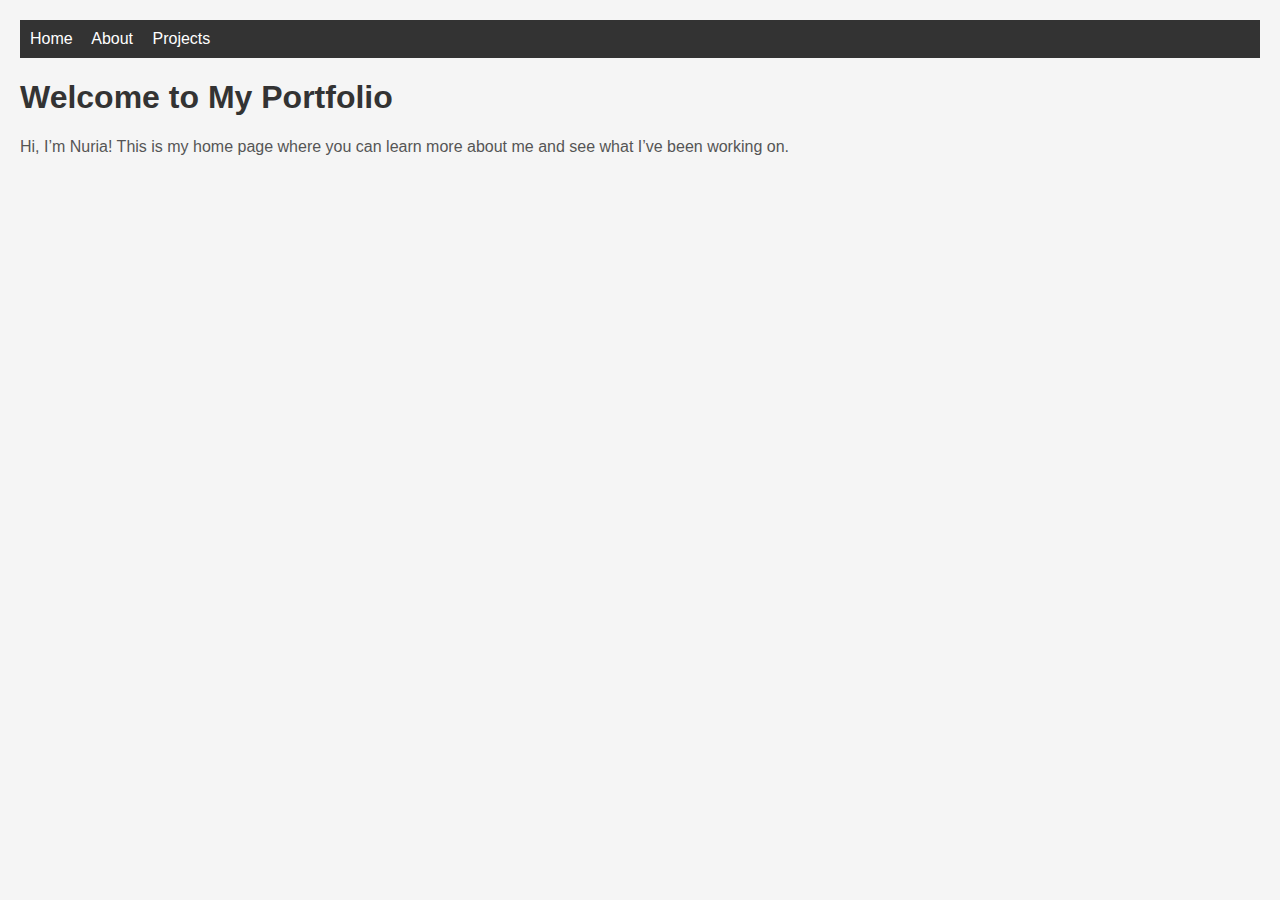
<file: Desktop/my-portfolio/index.html>
<!DOCTYPE html>
<html lang="en">
<head>
  <meta charset="UTF-8" />
  <meta name="viewport" content="width=device-width, initial-scale=1.0" />
  <title>Home - My Portfolio</title>
  <link rel="stylesheet" href="style.css" />
</head>
<body>
  <nav>
    <a href="index.html">Home</a>
    <a href="about.html">About</a>
    <a href="projects.html">Projects</a>
  </nav>

  <h1>Welcome to My Portfolio</h1>
  <p>Hi, I’m Nuria! This is my home page where you can learn more about me and see what I’ve been working on.</p>
  <script src="script.js"></script>
</body>
</html>
</file>
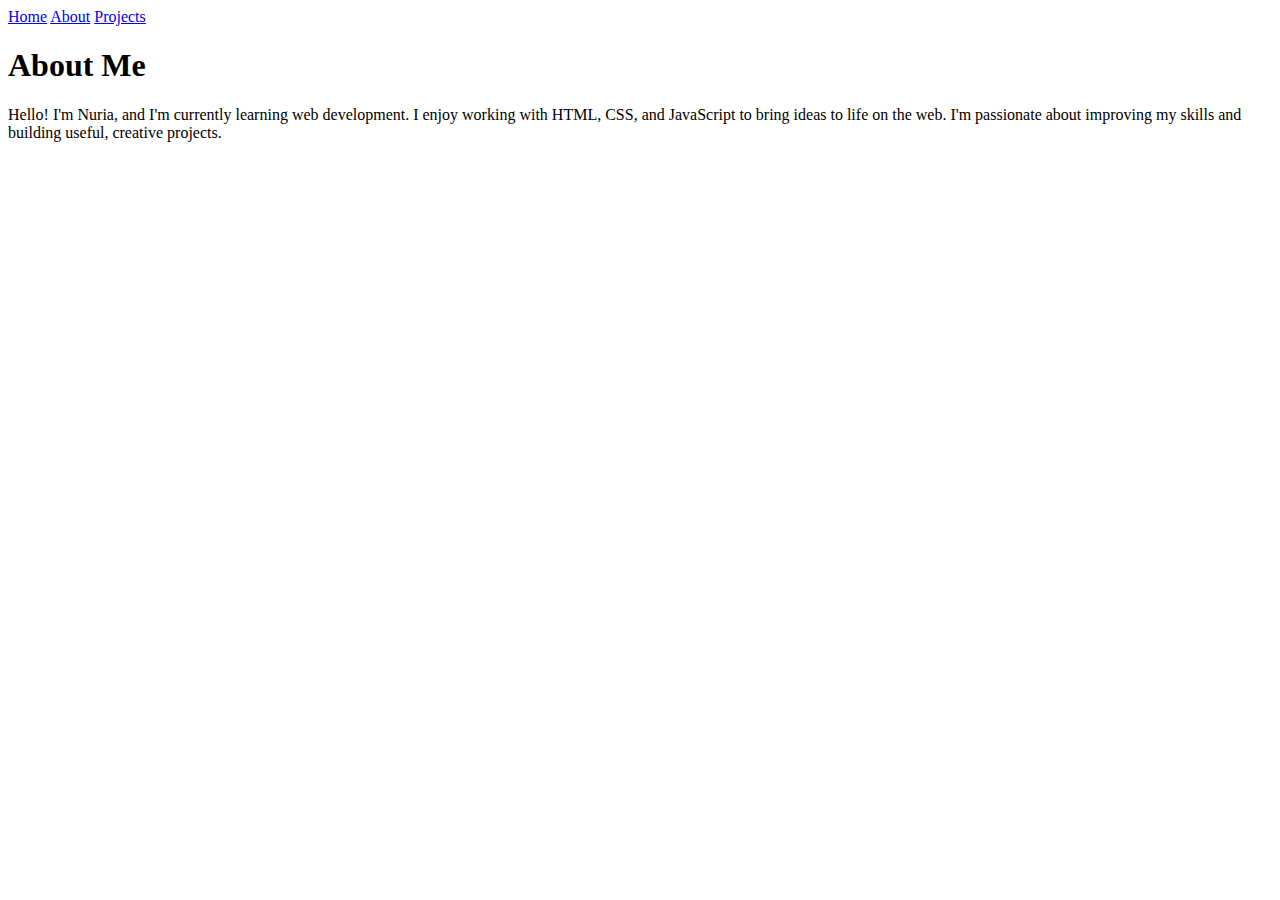
<file: about.html>
<!DOCTYPE html>
<html lang="en">
<head>
  <meta charset="UTF-8" />
  <meta name="viewport" content="width=device-width, initial-scale=1.0" />
  <title>About Me</title>
</head>
<body>
  <nav>
    <a href="index.html">Home</a>
    <a href="about.html">About</a>
    <a href="projects.html">Projects</a>
  </nav>

  <h1>About Me</h1>
  <p>Hello! I'm Nuria, and I'm currently learning web development. I enjoy working with HTML, CSS, and JavaScript to bring ideas to life on the web. I'm passionate about improving my skills and building useful, creative projects.</p>
</body>
</html>
</file>
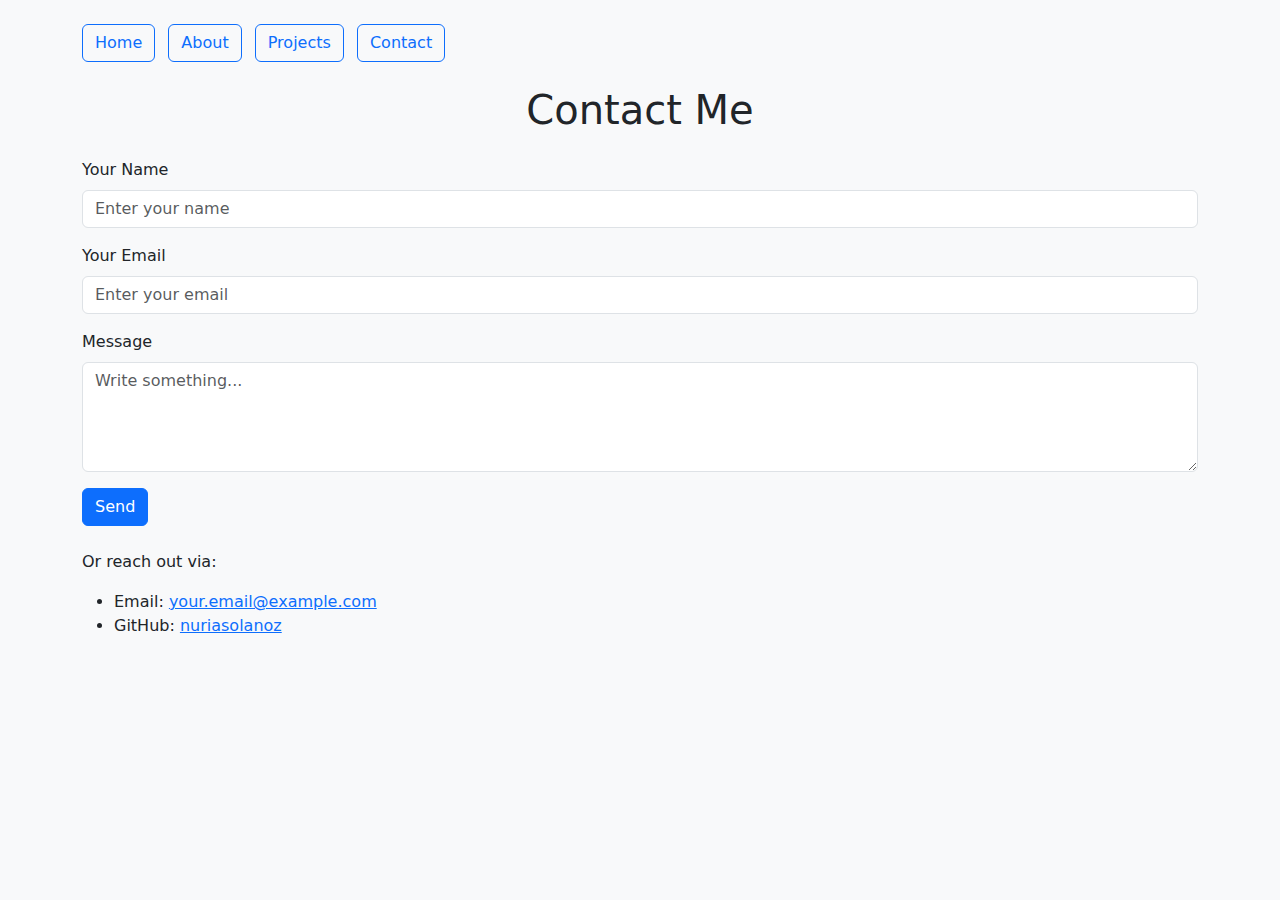
<file: contact.html>
<!DOCTYPE html>
<html lang="en">
<head>
  <meta charset="UTF-8" />
  <meta name="viewport" content="width=device-width, initial-scale=1.0" />
  <title>Contact Me</title>

  <!-- Bootstrap CSS -->
  <link
    href="https://cdn.jsdelivr.net/npm/bootstrap@5.3.0/dist/css/bootstrap.min.css"
    rel="stylesheet"
  />
</head>

<body class="bg-light text-dark">
  <div class="container py-4">

    <!-- Navigation Bar -->
    <nav class="mb-4">
      <a class="btn btn-outline-primary me-2" href="index.html">Home</a>
      <a class="btn btn-outline-primary me-2" href="about.html">About</a>
      <a class="btn btn-outline-primary me-2" href="projects.html">Projects</a>
      <a class="btn btn-outline-primary" href="contact.html">Contact</a>
    </nav>

    <!-- Page Content -->
    <h1 class="text-center mb-4">Contact Me</h1>

    <form>
      <div class="mb-3">
        <label for="name" class="form-label">Your Name</label>
        <input type="text" class="form-control" id="name" placeholder="Enter your name" />
      </div>

      <div class="mb-3">
        <label for="email" class="form-label">Your Email</label>
        <input type="email" class="form-control" id="email" placeholder="Enter your email" />
      </div>

      <div class="mb-3">
        <label for="message" class="form-label">Message</label>
        <textarea class="form-control" id="message" rows="4" placeholder="Write something..."></textarea>
      </div>

      <button type="submit" class="btn btn-primary">Send</button>
    </form>

    <div class="mt-4">
      <p>Or reach out via:</p>
      <ul>
        <li>Email: <a href="mailto:your.email@example.com">your.email@example.com</a></li>
        <li>GitHub: <a href="https://github.com/nuriasolanoz" target="_blank">nuriasolanoz</a></li>
      </ul>
    </div>

  </div>
</body>
</html>
</file>
<file: Desktop/my-portfolio/style.css>
body {
    font-family: Arial, sans-serif;
    margin: 0;
    padding: 20px;
    background-color: #f5f5f5;
  }
  
  nav {
    background-color: #333;
    padding: 10px;
  }
  
  nav a {
    color: white;
    margin-right: 15px;
    text-decoration: none;
  }
  
  nav a:hover {
    text-decoration: underline;
  }
  
  h1 {
    color: #333;
  }
  
  p, li {
    color: #555;
  }
</file>
